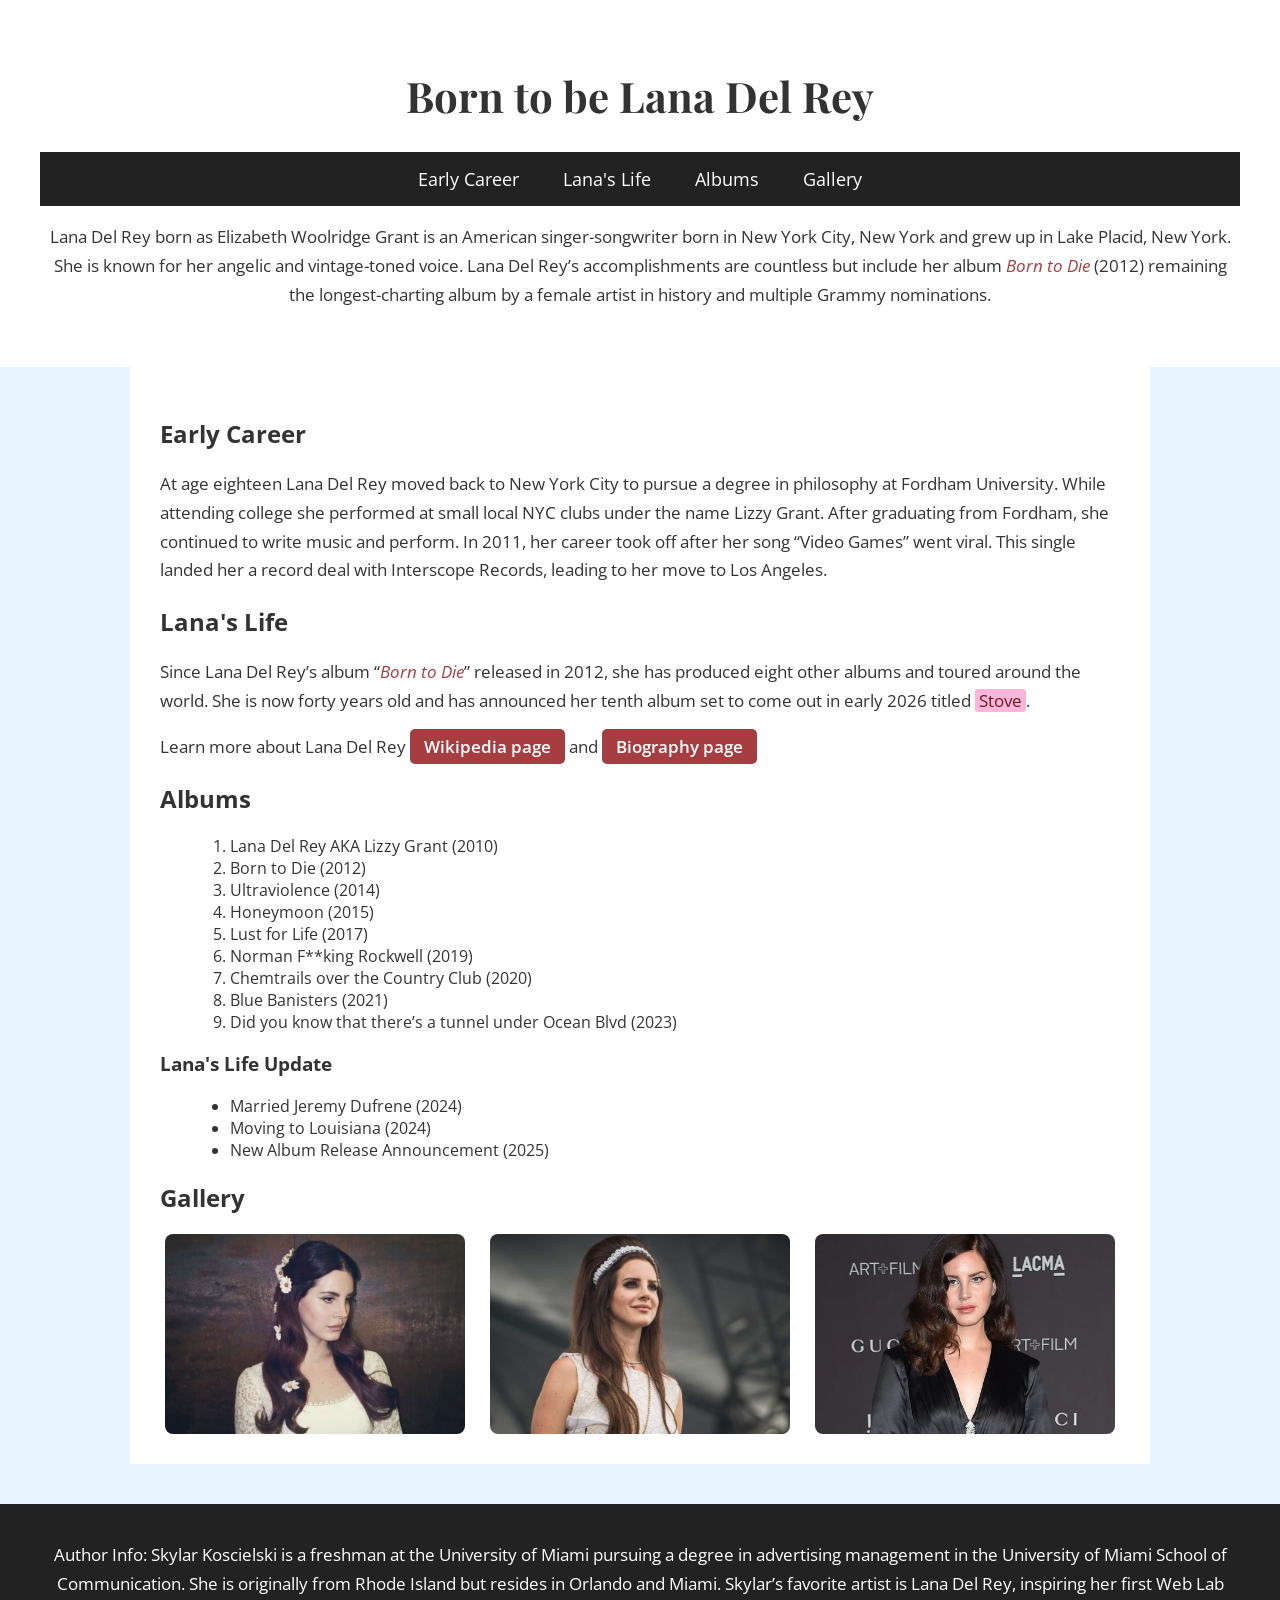
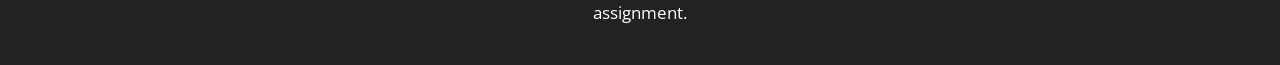
<file: index.html>
<!DOCTYPE html>
<html lang="en">
<head>
    <meta charset="UTF-8" />
    <meta name="viewport" content="width=device-width, initial-scale=1" />
    <meta name="author" content="Skylar Koscielski" />
    <meta name="description" content="An informational webpage about singer-songwriter Lana Del Rey" />
    <meta name="keywords" content="Lana Del Rey, Born to Die, Cinematic, Old-soul, Poetic, Ultraviolence" />
    <title>The Life of Lana Del Rey</title>

    <!-- Google Fonts -->
    <link href="https://fonts.googleapis.com/css2?family=Open+Sans&family=Playfair+Display&display=swap" rel="stylesheet" />

    <!-- CSS -->
    <link rel="stylesheet" href="style.css" />
</head>
<body>
    <header>
        <h1>Born to be Lana Del Rey</h1>
        <!-- Navigation with internal links -->
        <nav>
            <a href="#early-career">Early Career</a>
            <a href="#lanas-life">Lana's Life</a>
            <a href="#albums">Albums</a>
            <a href="#gallery">Gallery</a>
        </nav>
        <p>
            Lana Del Rey born as Elizabeth Woolridge Grant is an American singer-songwriter born in New York City,
            New York and grew up in Lake Placid, New York. She is known for her angelic and vintage-toned voice. Lana
            Del Rey’s accomplishments are countless but include her album <em>Born to Die</em> (2012) remaining the
            longest-charting album by a female artist in history and multiple Grammy nominations.
        </p>
    </header>
    <main>
        <section id="early-career">
            <h2>Early Career</h2>
            <p>
                At age eighteen Lana Del Rey moved back to New York City to pursue a degree in philosophy at Fordham
                University. While attending college she performed at small local NYC clubs under the name Lizzy Grant.
                After graduating from Fordham, she continued to write music and perform. In 2011, her career took off
                after her song “Video Games” went viral. This single landed her a record deal with Interscope Records,
                leading to her move to Los Angeles.
            </p>
        </section>

        <section id="lanas-life">
            <h2>Lana's Life</h2>
            <p>
                Since Lana Del Rey’s album “<em>Born to Die</em>” released in 2012, she has produced eight other albums
                and toured around the world. She is now forty years old and has announced her tenth album set to come
                out in early 2026 titled <mark class="highlight">Stove</mark>.
            </p>
            <p>
                Learn more about Lana Del Rey
                <a class="btn" href="https://en.wikipedia.org/wiki/Lana_Del_Rey" target="_blank" rel="noopener noreferrer">Wikipedia page</a>
                and
                <a class="btn" href="https://www.biography.com/musicians/lana-del-rey" target="_blank" rel="noopener noreferrer">Biography page</a>
            </p>
        </section>

        <section id="albums">
            <h2>Albums</h2>
            <ol>
                <li>Lana Del Rey AKA Lizzy Grant (2010)</li>
                <li>Born to Die (2012)</li>
                <li>Ultraviolence (2014)</li>
                <li>Honeymoon (2015)</li>
                <li>Lust for Life (2017)</li>
                <li>Norman F**king Rockwell (2019)</li>
                <li>Chemtrails over the Country Club (2020)</li>
                <li>Blue Banisters (2021)</li>
                <li>Did you know that there’s a tunnel under Ocean Blvd (2023)</li>
            </ol>
        </section>

        <section id="updates">
            <h3>Lana's Life Update</h3>
            <ul>
                <li>Married Jeremy Dufrene (2024)</li>
                <li>Moving to Louisiana (2024)</li>
                <li>New Album Release Announcement (2025)</li>
            </ul>
        </section>

        <section id="gallery">
            <h2>Gallery</h2>
            <div class="gallery">
                <img src="images/Bildschirmfoto-2019-09-04-um-12.36.49.png" alt="Lana Del Rey with flowers in her hair" />
                <img src="images/highxtar-lana-del-rey-destacada.jpg" alt="Lana Del Rey performing" />
                <img src="images/20045101.jpg.webp" alt="Lana Del Rey Portrait" />
            </div>
        </section>
    </main>

    <footer>
        <p>
            Author Info: Skylar Koscielski is a freshman at the University of Miami pursuing a degree in advertising
            management in the University of Miami School of Communication. She is originally from Rhode Island but
            resides in Orlando and Miami. Skylar’s favorite artist is Lana Del Rey, inspiring her first Web Lab
            assignment.
        </p>
    </footer>
</body>
</html>
</file>
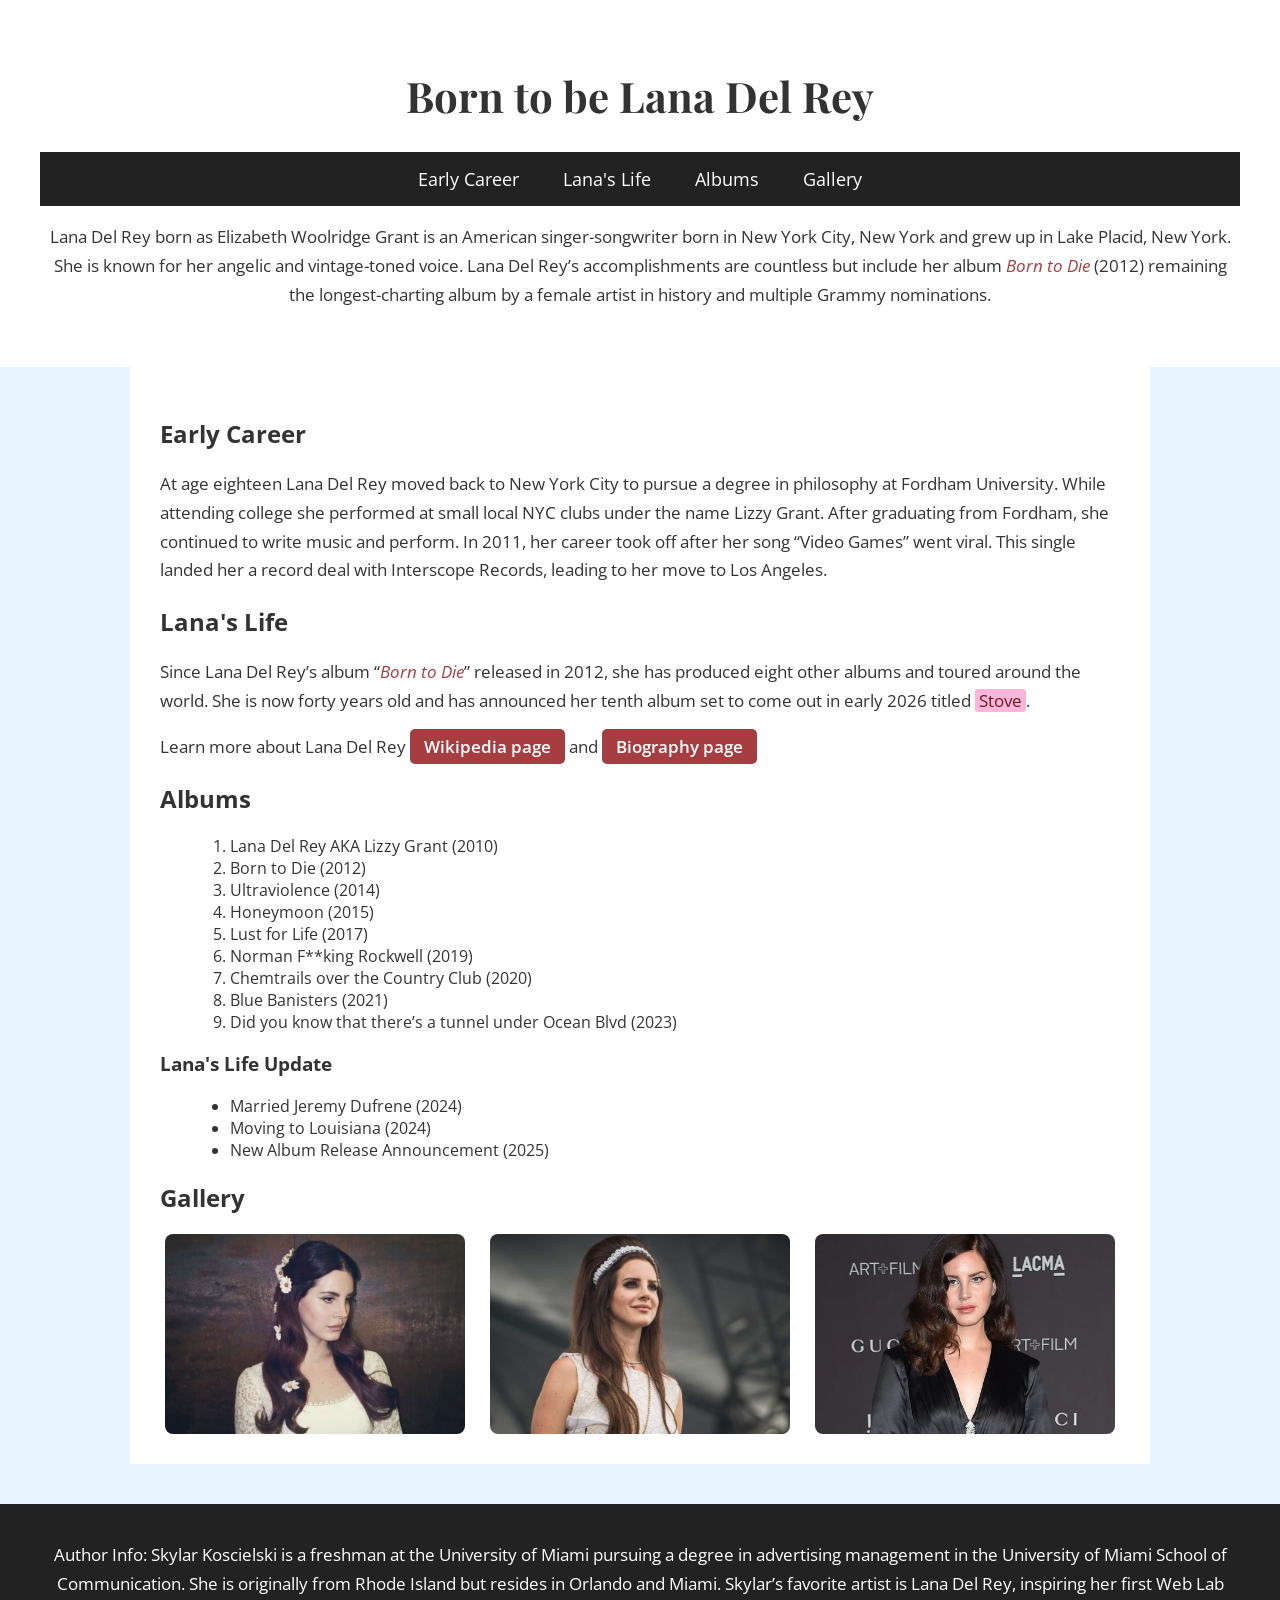
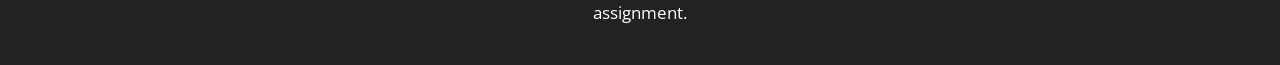
<file: demo.html>
<!DOCTYPE html>
<html lang="en">
<head>
    <meta charset="UTF-8">
    <meta name="viewport" content="width=device-width, initial-scale=1">
    <meta name="author" content="Skylar Koscielski">
    <meta name="description" content="An informational webpage about singer-songwriter Lana Del Rey">
    <meta name="keywords" content="Lana Del Rey, Born to Die, Cinematic, Old-soul, Poetic, Ultraviolence">
    <title>The Life of Lana Del Rey</title>

    <!-- Google Fonts -->
    <link href="https://fonts.googleapis.com/css2?family=Open+Sans&family=Playfair+Display&display=swap" rel="stylesheet">

    <!-- CSS -->
    <link rel="stylesheet" href="style.css">
</head>
<body>
    <header>
        <h1>Born to be Lana Del Rey</h1>
        <!-- Navigation with internal links -->
        <nav>
            <a href="#early-career">Early Career</a>
            <a href="#lanas-life">Lana's Life</a>
            <a href="#albums">Albums</a>
            <a href="#gallery">Gallery</a>
        </nav>
        <p>
            Lana Del Rey born as Elizabeth Woolridge Grant is an American singer-songwriter born in New York City,
            New York and grew up in Lake Placid, New York. She is known for her angelic and vintage-toned voice. Lana
            Del Rey’s accomplishments are countless but include her album <em>Born to Die</em> (2012) remaining the
            longest-charting album by a female artist in history and multiple Grammy nominations.
        </p>
    </header>
    <main>
        <section id="early-career">
            <h2>Early Career</h2>
            <p>
                At age eighteen Lana Del Rey moved back to New York City to pursue a degree in philosophy at Fordham
                University. While attending college she performed at small local NYC clubs under the name Lizzy Grant.
                After graduating from Fordham, she continued to write music and perform. In 2011, her career took off
                after her song “Video Games” went viral. This single landed her a record deal with Interscope Records,
                leading to her move to Los Angeles.
            </p>
        </section>

        <section id="lanas-life">
            <h2>Lana's Life</h2>
            <p>
                Since Lana Del Rey’s album “<em>Born to Die</em>” released in 2012, she has produced eight other albums
                and toured around the world. She is now forty years old and has announced her tenth album set to come
                out in early 2026 titled <mark class="highlight">Stove</mark>.
            </p>
            <p>
                Learn more about Lana Del Rey
                <a class="btn" href="https://en.wikipedia.org/wiki/Lana_Del_Rey" target="_blank" rel="noopener noreferrer">Wikipedia page</a>
                and
                <a class="btn" href="https://www.biography.com/musicians/lana-del-rey" target="_blank" rel="noopener noreferrer">Biography page</a>
            </p>
        </section>

        <section id="albums">
            <h2>Albums</h2>
            <ol>
                <li>Lana Del Rey AKA Lizzy Grant (2010)</li>
                <li>Born to Die (2012)</li>
                <li>Ultraviolence (2014)</li>
                <li>Honeymoon (2015)</li>
                <li>Lust for Life (2017)</li>
                <li>Norman F**king Rockwell (2019)</li>
                <li>Chemtrails over the Country Club (2020)</li>
                <li>Blue Banisters (2021)</li>
                <li>Did you know that there’s a tunnel under Ocean Blvd (2023)</li>
            </ol>
        </section>

        <section id="updates">
            <h3>Lana's Life Update</h3>
            <ul>
                <li>Married Jeremy Dufrene (2024)</li>
                <li>Moving to Louisiana (2024)</li>
                <li>New Album Release Announcement (2025)</li>
            </ul>
        </section>

        <section id="gallery">
            <h2>Gallery</h2>
            <div class="gallery">
                <img src="images/Bildschirmfoto-2019-09-04-um-12.36.49.png" alt="Lana Del Rey with flowers in her hair">
                <img src="images/highxtar-lana-del-rey-destacada.jpg" alt="Lana Del Rey performing">
                <img src="images/20045101.jpg.webp" alt="Lana Del Rey Portrait">
            </div>
        </section>
    </main>

    <footer>
        <p>
            Author Info: Skylar Koscielski is a freshman at the University of Miami pursuing a degree in advertising
            management in the University of Miami School of Communication. She is originally from Rhode Island but
            resides in Orlando and Miami. Skylar’s favorite artist is Lana Del Rey, inspiring her first Web Lab
            assignment.
        </p>
    </footer>
</body>
</html>
</file>
<file: style.css>
/* Import Google Fonts */
@import url('https://fonts.googleapis.com/css2?family=Open+Sans&family=Playfair+Display&display=swap');

/* Body and general page style */
body {
    font-family: 'Open Sans', sans-serif;
    margin: 0;
    background-color: #e8f4ff;
    color: #333;
}

/* Header */
header {
    text-align: center;
    padding: 40px;
    background: white;
}

/* Navigation bar */
nav {
    background: #222;
    padding: 15px;
    text-align: center;
}

/* Navigation links */
nav a {
    color: white;
    text-decoration: none; /* Remove underline */
    margin: 0 20px;
    font-size: 18px;
    transition: color 0.3s ease;
}

/* Hover effect */
nav a:hover {
    color: #ffb6d9;
}

/* Main content area */
main {
    width: 75%;
    margin: auto;
    background: white;
    padding: 30px;
}

/* HTML tag selector #1: h1 */
h1 {
    font-family: 'Playfair Display', serif;
    font-size: 42px;
}

/* HTML tag selector #2: p */
p {
    line-height: 1.7;
    font-size: 17px;
}

/* style em */
em {
    font-style: italic;
    color: #a63d40;
}

mark.highlight {
    background-color: #ffb6d9;
    padding: 0 4px;
    border-radius: 3px;
    color: #6a1b23;
}

/* Lists spacing */
ol,
ul {
    margin-left: 30px;
}

/* Class #1 – gallery layout */
.gallery {
    display: flex;
    justify-content: center;
    gap: 25px;
    margin-top: 20px;
}

/* Gallery images: uniform size, cropped */
.gallery img {
    width: 300px;
    height: 200px;
    object-fit: cover;
    border-radius: 8px;
    transition: transform 0.3s ease;
}

/* Image hover effect */
.gallery img:hover {
    transform: scale(1.05);
    cursor: pointer;
    box-shadow: 0 8px 15px rgba(0, 0, 0, 0.2);
}

/* Class #2 – styled buttons (used on links) */
.btn {
    background-color: #a63d40;
    color: white;
    padding: 6px 14px;
    border-radius: 5px;
    text-decoration: none;
    font-weight: 600;
    transition: background-color 0.3s ease;
}

.btn:hover {
    background-color: #6a1b23;
}

/* Footer styling */
footer {
    background: #222;
    color: white;
    text-align: center;
    padding: 20px;
    margin-top: 40px;
    font-size: 14px;
}
</file>
